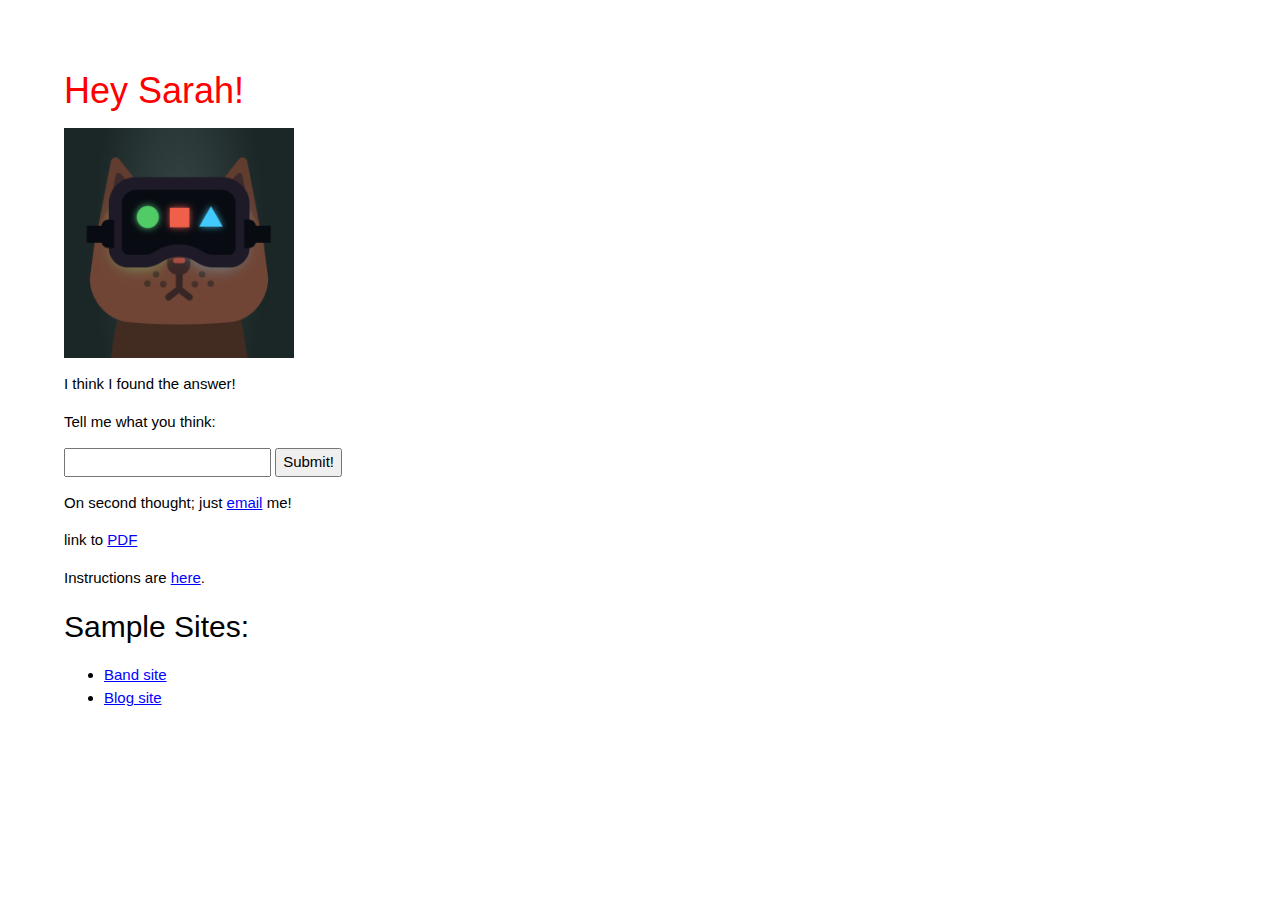
<file: index.html>
<!--

Students will not edit this page.

List buttons for each page in a nice, simple layout.

Some links can link to external resources.

Buttons:
  1. Interview (main page for them to edit)
  2. Sample Pages (band, blog, etc.)
  3. Teacher Resources (pdf, onedrive)
  4. Student Resources (onedrive)

# TODO:
  - back up to GitHub repo
  - github repo with ibelong email / account - sarah to speak with Mel.
    - use GitHub organisation?
  - come up with 3 sample interview questions, ask them to come up with 3 more
  - flesh out instructions in README.md
  - fix up index.html with buttons
  - split into 3 sessions HTML, CSS, JS 
  - Add JS file code
  - Add interview.html simple template for students to record there answers
  - update CS in Schools signup slides for teachers and students
  - video walking through the signup process
  - resource document for after the workshop about how students can continue 
-->

<!DOCTYPE html>
<html>

<head>
	<meta charset="utf-8">
	<meta name="viewport" content="width=device-width">
	<link rel="stylesheet" href="/css/style.css">
	<title>CSIT iBelong 2020</title>
</head>

<body>
	<div class="main-content">
		<script src="/scripts/script.js">
		</script>
		<h1>Hey Sarah!</h1>
		<img width="20%" src="/images/icon.png">
      <p>I think I found the answer!</p>
      <p>Tell me what you think:</p>
      <input id="thoughts" type="textarea"></input>
      <button type="button" onclick="submitThoughts()">Submit!</button>
      <p>On second thought; just <a href="mailto:e94175@rmit.edu.au?Subject=Thoughts%20on%20Repl" target="_top">email</a> me!</p>

      <p>link to <a href="/teacher.pdf">PDF</a></p>

      <p>Instructions are <a href="/README.md">here</a>.</p>

      <h2>Sample Sites:</h2>
      <ul>
        <li><a href="/samples/band.html">Band site</a></li>
        <li><a href="/samples/blog.html">Blog site</a></li>
    </div>
  </body>
</html>
</file>
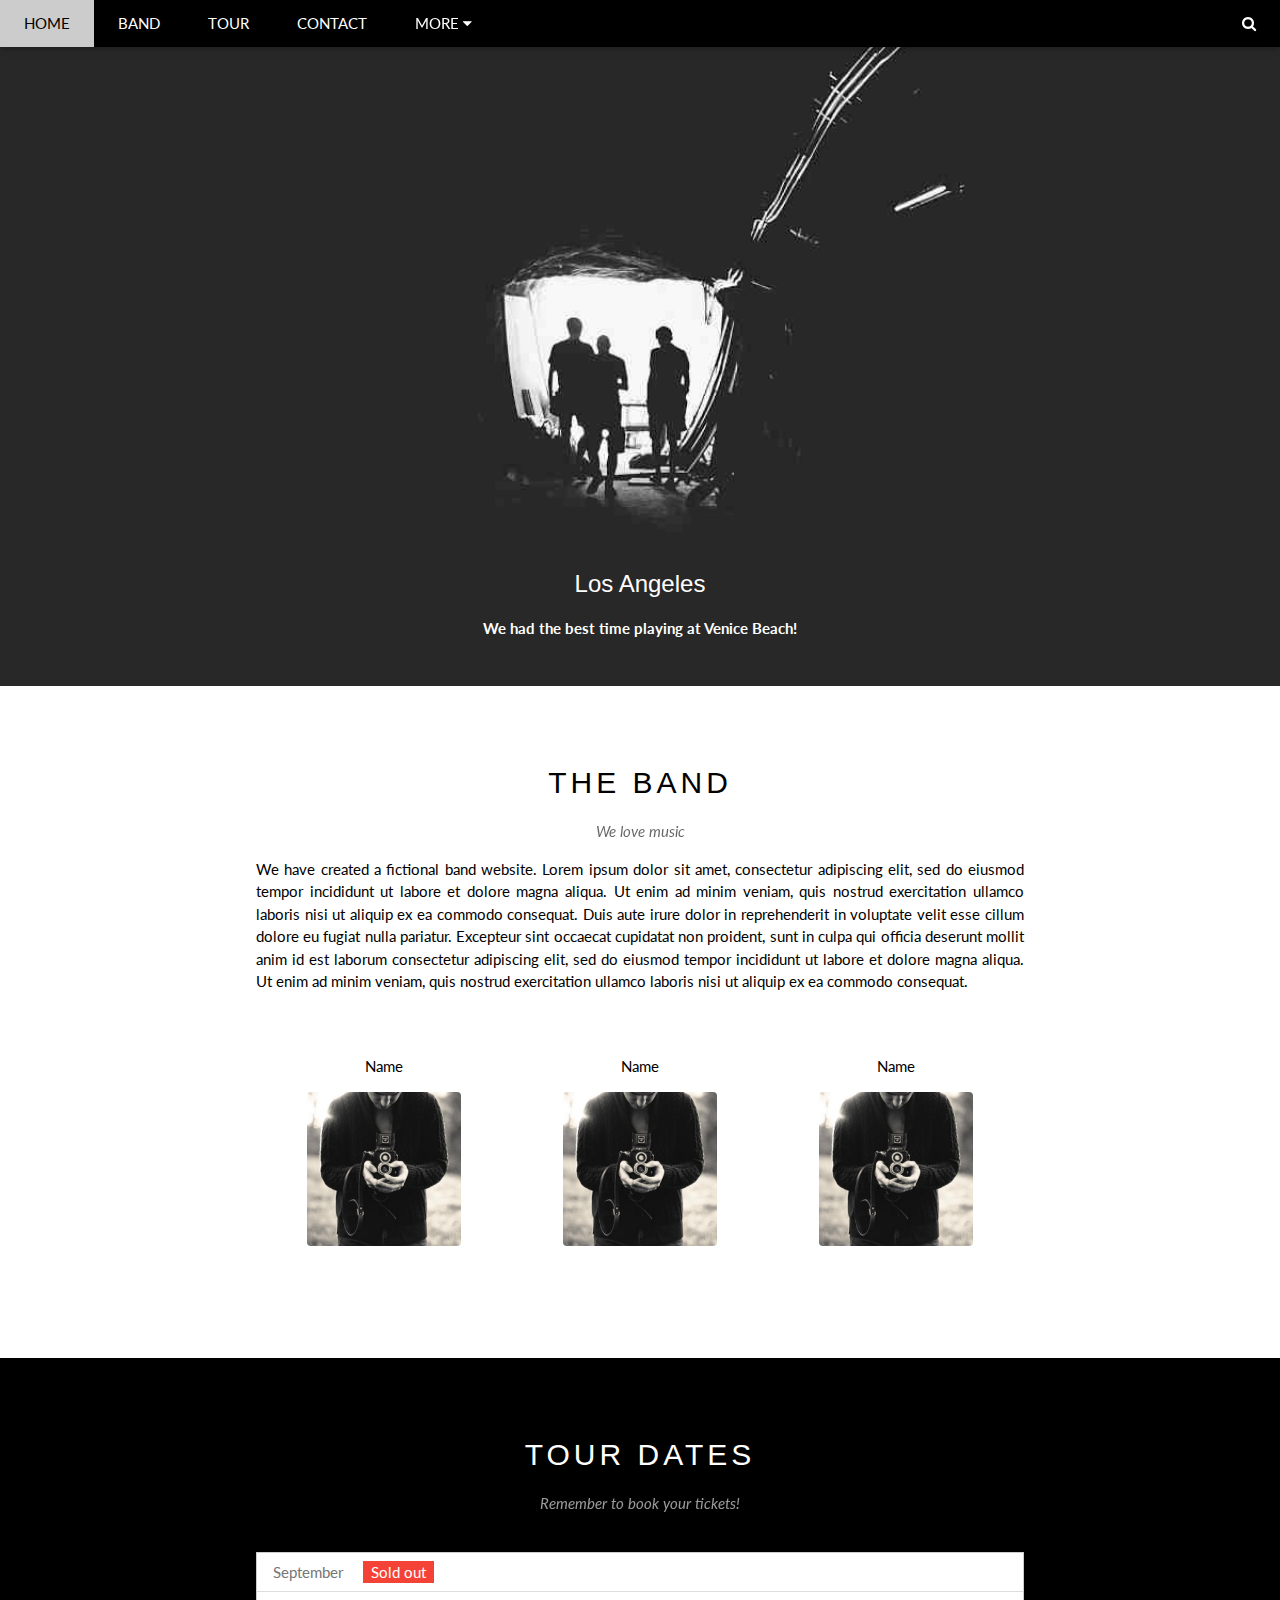
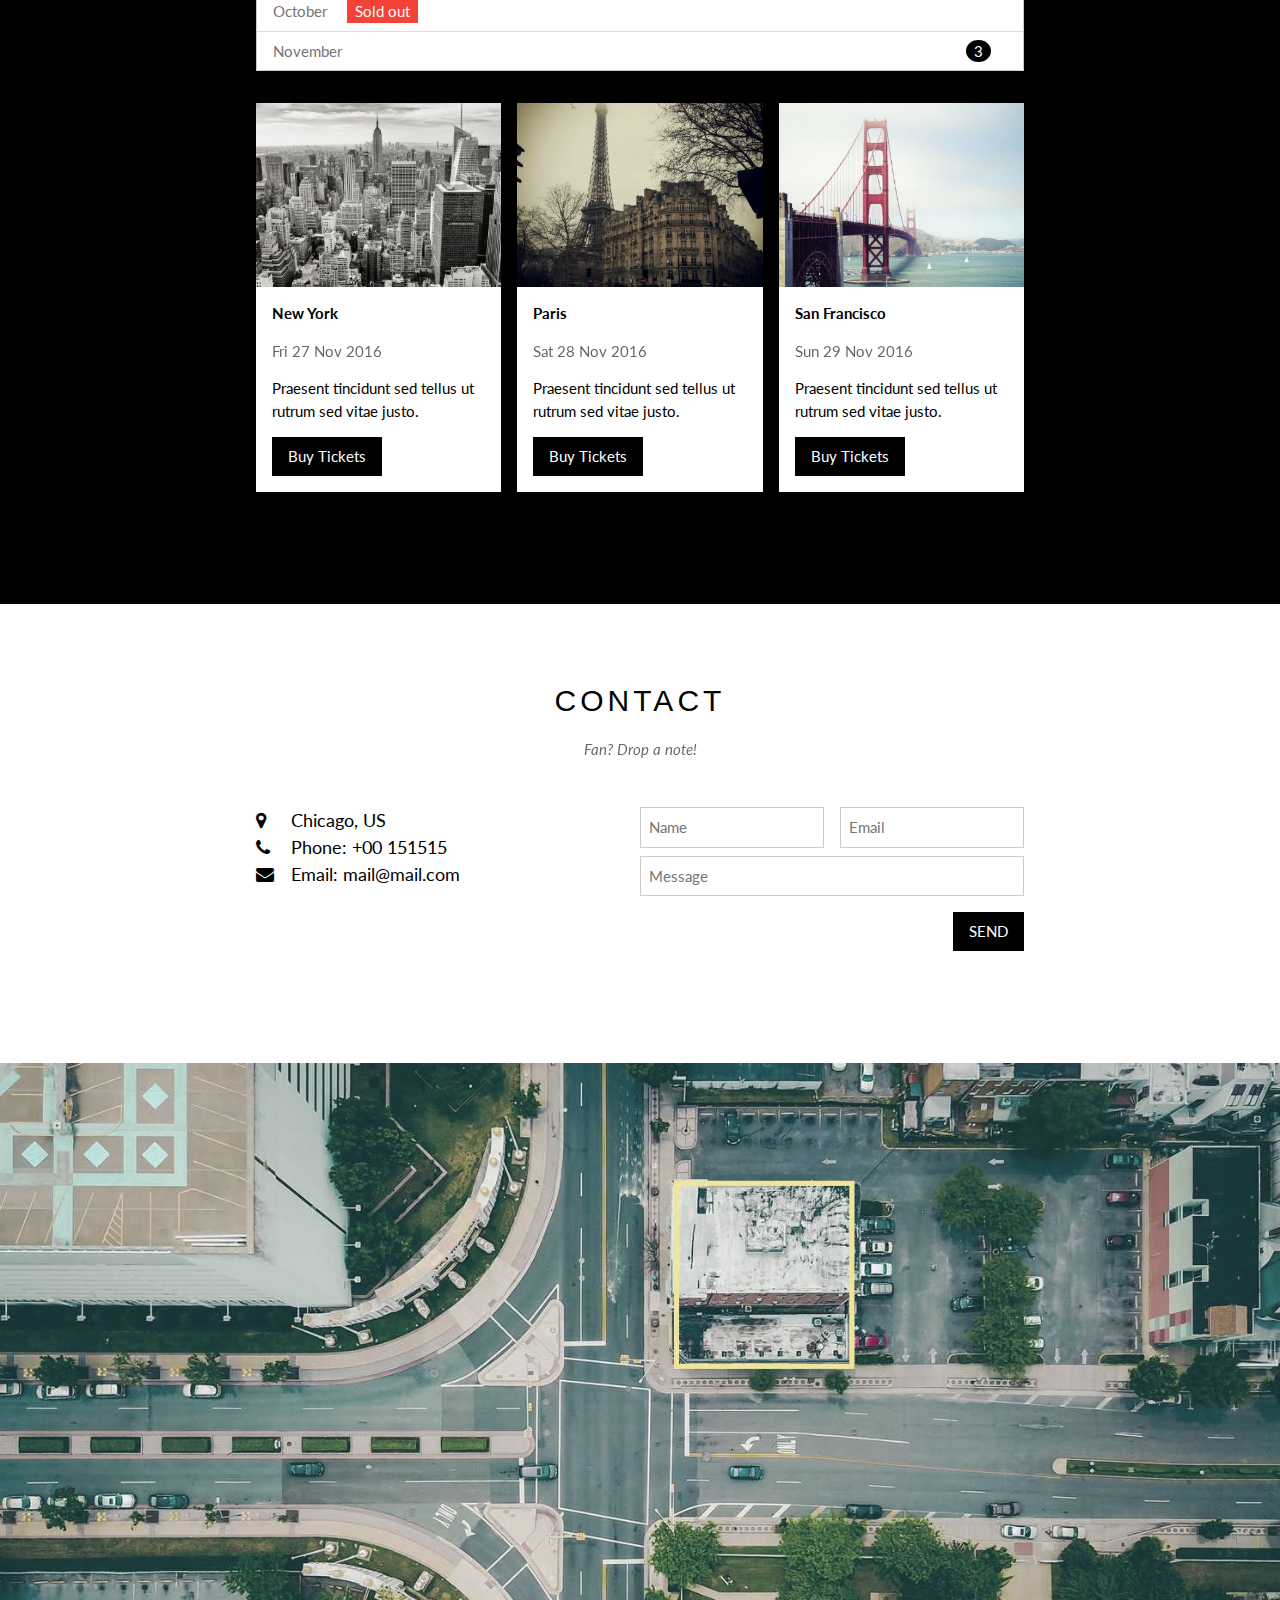
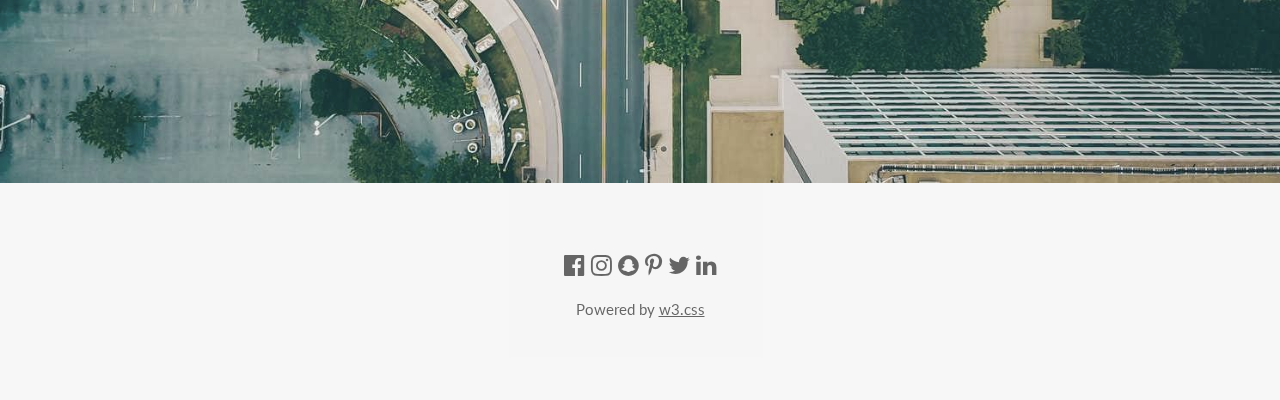
<file: pages/band.html>
<!DOCTYPE html>
<html lang="en">
<title>W3.CSS Template</title>
<meta charset="UTF-8">
<meta name="viewport" content="width=device-width, initial-scale=1">
<link rel="stylesheet" href="/css/style.css">
<link rel="stylesheet" href="https://fonts.googleapis.com/css?family=Lato">
<link rel="stylesheet" href="https://cdnjs.cloudflare.com/ajax/libs/font-awesome/4.7.0/css/font-awesome.min.css">
<style>
body {font-family: "Lato", sans-serif}
.mySlides {display: none}
</style>
<body>

<!-- Navbar -->
<div class="w3-top">
  <div class="w3-bar w3-black w3-card">
    <a class="w3-bar-item w3-button w3-padding-large w3-hide-medium w3-hide-large w3-right" href="javascript:void(0)" onclick="myFunction()" title="Toggle Navigation Menu"><i class="fa fa-bars"></i></a>
    <a href="/index.html" class="w3-bar-item w3-button w3-padding-large">HOME</a>
    <a href="#band" class="w3-bar-item w3-button w3-padding-large w3-hide-small">BAND</a>
    <a href="#tour" class="w3-bar-item w3-button w3-padding-large w3-hide-small">TOUR</a>
    <a href="#contact" class="w3-bar-item w3-button w3-padding-large w3-hide-small">CONTACT</a>
    <div class="w3-dropdown-hover w3-hide-small">
      <button class="w3-padding-large w3-button" title="More">MORE <i class="fa fa-caret-down"></i></button>     
      <div class="w3-dropdown-content w3-bar-block w3-card-4">
        <a href="#" class="w3-bar-item w3-button">Merchandise</a>
        <a href="#" class="w3-bar-item w3-button">Extras</a>
        <a href="#" class="w3-bar-item w3-button">Media</a>
      </div>
    </div>
    <a href="javascript:void(0)" class="w3-padding-large w3-hover-red w3-hide-small w3-right"><i class="fa fa-search"></i></a>
  </div>
</div>

<!-- Navbar on small screens (remove the onclick attribute if you want the navbar to always show on top of the content when clicking on the links) -->
<div id="navDemo" class="w3-bar-block w3-black w3-hide w3-hide-large w3-hide-medium w3-top" style="margin-top:46px">
  <a href="#band" class="w3-bar-item w3-button w3-padding-large" onclick="myFunction()">BAND</a>
  <a href="#tour" class="w3-bar-item w3-button w3-padding-large" onclick="myFunction()">TOUR</a>
  <a href="#contact" class="w3-bar-item w3-button w3-padding-large" onclick="myFunction()">CONTACT</a>
  <a href="#" class="w3-bar-item w3-button w3-padding-large" onclick="myFunction()">MERCH</a>
</div>

<!-- Page content -->
<div class="w3-content" style="max-width:2000px;margin-top:46px">

  <!-- Automatic Slideshow Images -->
  <div class="mySlides w3-display-container w3-center">
    <img src="/images/la.jpg" style="width:100%">
    <div class="w3-display-bottommiddle w3-container w3-text-white w3-padding-32 w3-hide-small">
      <h3>Los Angeles</h3>
      <p><b>We had the best time playing at Venice Beach!</b></p>   
    </div>
  </div>
  <div class="mySlides w3-display-container w3-center">
    <img src="/images/ny.jpg" style="width:100%">
    <div class="w3-display-bottommiddle w3-container w3-text-white w3-padding-32 w3-hide-small">
      <h3>New York</h3>
      <p><b>The atmosphere in New York is lorem ipsum.</b></p>    
    </div>
  </div>
  <div class="mySlides w3-display-container w3-center">
    <img src="/images/chicago.jpg" style="width:100%">
    <div class="w3-display-bottommiddle w3-container w3-text-white w3-padding-32 w3-hide-small">
      <h3>Chicago</h3>
      <p><b>Thank you, Chicago - A night we won't forget.</b></p>    
    </div>
  </div>

  <!-- The Band Section -->
  <div class="w3-container w3-content w3-center w3-padding-64" style="max-width:800px" id="band">
    <h2 class="w3-wide">THE BAND</h2>
    <p class="w3-opacity"><i>We love music</i></p>
    <p class="w3-justify">We have created a fictional band website. Lorem ipsum dolor sit amet, consectetur adipiscing elit, sed do eiusmod tempor incididunt ut labore et dolore magna aliqua. Ut enim ad minim veniam, quis nostrud exercitation ullamco laboris nisi ut aliquip
      ex ea commodo consequat. Duis aute irure dolor in reprehenderit in voluptate velit esse cillum dolore eu fugiat nulla pariatur. Excepteur sint occaecat cupidatat non proident, sunt in culpa qui officia deserunt mollit anim id est laborum consectetur
      adipiscing elit, sed do eiusmod tempor incididunt ut labore et dolore magna aliqua. Ut enim ad minim veniam, quis nostrud exercitation ullamco laboris nisi ut aliquip ex ea commodo consequat.</p>
    <div class="w3-row w3-padding-32">
      <div class="w3-third">
        <p>Name</p>
        <img src="/images/bandmember.jpg" class="w3-round w3-margin-bottom" alt="Random Name" style="width:60%">
      </div>
      <div class="w3-third">
        <p>Name</p>
        <img src="/images/bandmember.jpg" class="w3-round w3-margin-bottom" alt="Random Name" style="width:60%">
      </div>
      <div class="w3-third">
        <p>Name</p>
        <img src="/images/bandmember.jpg" class="w3-round" alt="Random Name" style="width:60%">
      </div>
    </div>
  </div>

  <!-- The Tour Section -->
  <div class="w3-black" id="tour">
    <div class="w3-container w3-content w3-padding-64" style="max-width:800px">
      <h2 class="w3-wide w3-center">TOUR DATES</h2>
      <p class="w3-opacity w3-center"><i>Remember to book your tickets!</i></p><br>

      <ul class="w3-ul w3-border w3-white w3-text-grey">
        <li class="w3-padding">September <span class="w3-tag w3-red w3-margin-left">Sold out</span></li>
        <li class="w3-padding">October <span class="w3-tag w3-red w3-margin-left">Sold out</span></li>
        <li class="w3-padding">November <span class="w3-badge w3-right w3-margin-right">3</span></li>
      </ul>

      <div class="w3-row-padding w3-padding-32" style="margin:0 -16px">
        <div class="w3-third w3-margin-bottom">
          <img src="/images/newyork.jpg" alt="New York" style="width:100%" class="w3-hover-opacity">
          <div class="w3-container w3-white">
            <p><b>New York</b></p>
            <p class="w3-opacity">Fri 27 Nov 2016</p>
            <p>Praesent tincidunt sed tellus ut rutrum sed vitae justo.</p>
            <button class="w3-button w3-black w3-margin-bottom" onclick="document.getElementById('ticketModal').style.display='block'">Buy Tickets</button>
          </div>
        </div>
        <div class="w3-third w3-margin-bottom">
          <img src="/images/paris.jpg" alt="Paris" style="width:100%" class="w3-hover-opacity">
          <div class="w3-container w3-white">
            <p><b>Paris</b></p>
            <p class="w3-opacity">Sat 28 Nov 2016</p>
            <p>Praesent tincidunt sed tellus ut rutrum sed vitae justo.</p>
            <button class="w3-button w3-black w3-margin-bottom" onclick="document.getElementById('ticketModal').style.display='block'">Buy Tickets</button>
          </div>
        </div>
        <div class="w3-third w3-margin-bottom">
          <img src="/images/sanfran.jpg" alt="San Francisco" style="width:100%" class="w3-hover-opacity">
          <div class="w3-container w3-white">
            <p><b>San Francisco</b></p>
            <p class="w3-opacity">Sun 29 Nov 2016</p>
            <p>Praesent tincidunt sed tellus ut rutrum sed vitae justo.</p>
            <button class="w3-button w3-black w3-margin-bottom" onclick="document.getElementById('ticketModal').style.display='block'">Buy Tickets</button>
          </div>
        </div>
      </div>
    </div>
  </div>

  <!-- Ticket Modal -->
  <div id="ticketModal" class="w3-modal">
    <div class="w3-modal-content w3-animate-top w3-card-4">
      <header class="w3-container w3-teal w3-center w3-padding-32"> 
        <span onclick="document.getElementById('ticketModal').style.display='none'" 
       class="w3-button w3-teal w3-xlarge w3-display-topright">×</span>
        <h2 class="w3-wide"><i class="fa fa-suitcase w3-margin-right"></i>Tickets</h2>
      </header>
      <div class="w3-container">
        <p><label><i class="fa fa-shopping-cart"></i> Tickets, $15 per person</label></p>
        <input class="w3-input w3-border" type="text" placeholder="How many?">
        <p><label><i class="fa fa-user"></i> Send To</label></p>
        <input class="w3-input w3-border" type="text" placeholder="Enter email">
        <button class="w3-button w3-block w3-teal w3-padding-16 w3-section w3-right">PAY <i class="fa fa-check"></i></button>
        <button class="w3-button w3-red w3-section" onclick="document.getElementById('ticketModal').style.display='none'">Close <i class="fa fa-remove"></i></button>
        <p class="w3-right">Need <a href="#" class="w3-text-blue">help?</a></p>
      </div>
    </div>
  </div>

  <!-- The Contact Section -->
  <div class="w3-container w3-content w3-padding-64" style="max-width:800px" id="contact">
    <h2 class="w3-wide w3-center">CONTACT</h2>
    <p class="w3-opacity w3-center"><i>Fan? Drop a note!</i></p>
    <div class="w3-row w3-padding-32">
      <div class="w3-col m6 w3-large w3-margin-bottom">
        <i class="fa fa-map-marker" style="width:30px"></i> Chicago, US<br>
        <i class="fa fa-phone" style="width:30px"></i> Phone: +00 151515<br>
        <i class="fa fa-envelope" style="width:30px"> </i> Email: mail@mail.com<br>
      </div>
      <div class="w3-col m6">
        <form action="/action_page.php" target="_blank">
          <div class="w3-row-padding" style="margin:0 -16px 8px -16px">
            <div class="w3-half">
              <input class="w3-input w3-border" type="text" placeholder="Name" required name="Name">
            </div>
            <div class="w3-half">
              <input class="w3-input w3-border" type="text" placeholder="Email" required name="Email">
            </div>
          </div>
          <input class="w3-input w3-border" type="text" placeholder="Message" required name="Message">
          <button class="w3-button w3-black w3-section w3-right" type="submit">SEND</button>
        </form>
      </div>
    </div>
  </div>
  
<!-- End Page Content -->
</div>

<!-- Image of location/map -->
<img src="/images/map.jpg" class="w3-image w3-greyscale-min" style="width:100%">

<!-- Footer -->
<footer class="w3-container w3-padding-64 w3-center w3-opacity w3-light-grey w3-xlarge">
  <i class="fa fa-facebook-official w3-hover-opacity"></i>
  <i class="fa fa-instagram w3-hover-opacity"></i>
  <i class="fa fa-snapchat w3-hover-opacity"></i>
  <i class="fa fa-pinterest-p w3-hover-opacity"></i>
  <i class="fa fa-twitter w3-hover-opacity"></i>
  <i class="fa fa-linkedin w3-hover-opacity"></i>
  <p class="w3-medium">Powered by <a href="https://www.w3schools.com/w3css/default.asp" target="_blank">w3.css</a></p>
</footer>

<script>
// Automatic Slideshow - change image every 4 seconds
var myIndex = 0;
carousel();

function carousel() {
  var i;
  var x = document.getElementsByClassName("mySlides");
  for (i = 0; i < x.length; i++) {
    x[i].style.display = "none";  
  }
  myIndex++;
  if (myIndex > x.length) {myIndex = 1}    
  x[myIndex-1].style.display = "block";  
  setTimeout(carousel, 4000);    
}

// Used to toggle the menu on small screens when clicking on the menu button
function myFunction() {
  var x = document.getElementById("navDemo");
  if (x.className.indexOf("w3-show") == -1) {
    x.className += " w3-show";
  } else { 
    x.className = x.className.replace(" w3-show", "");
  }
}

// When the user clicks anywhere outside of the modal, close it
var modal = document.getElementById('ticketModal');
window.onclick = function(event) {
  if (event.target == modal) {
    modal.style.display = "none";
  }
}
</script>

</body>
</html>
</file>
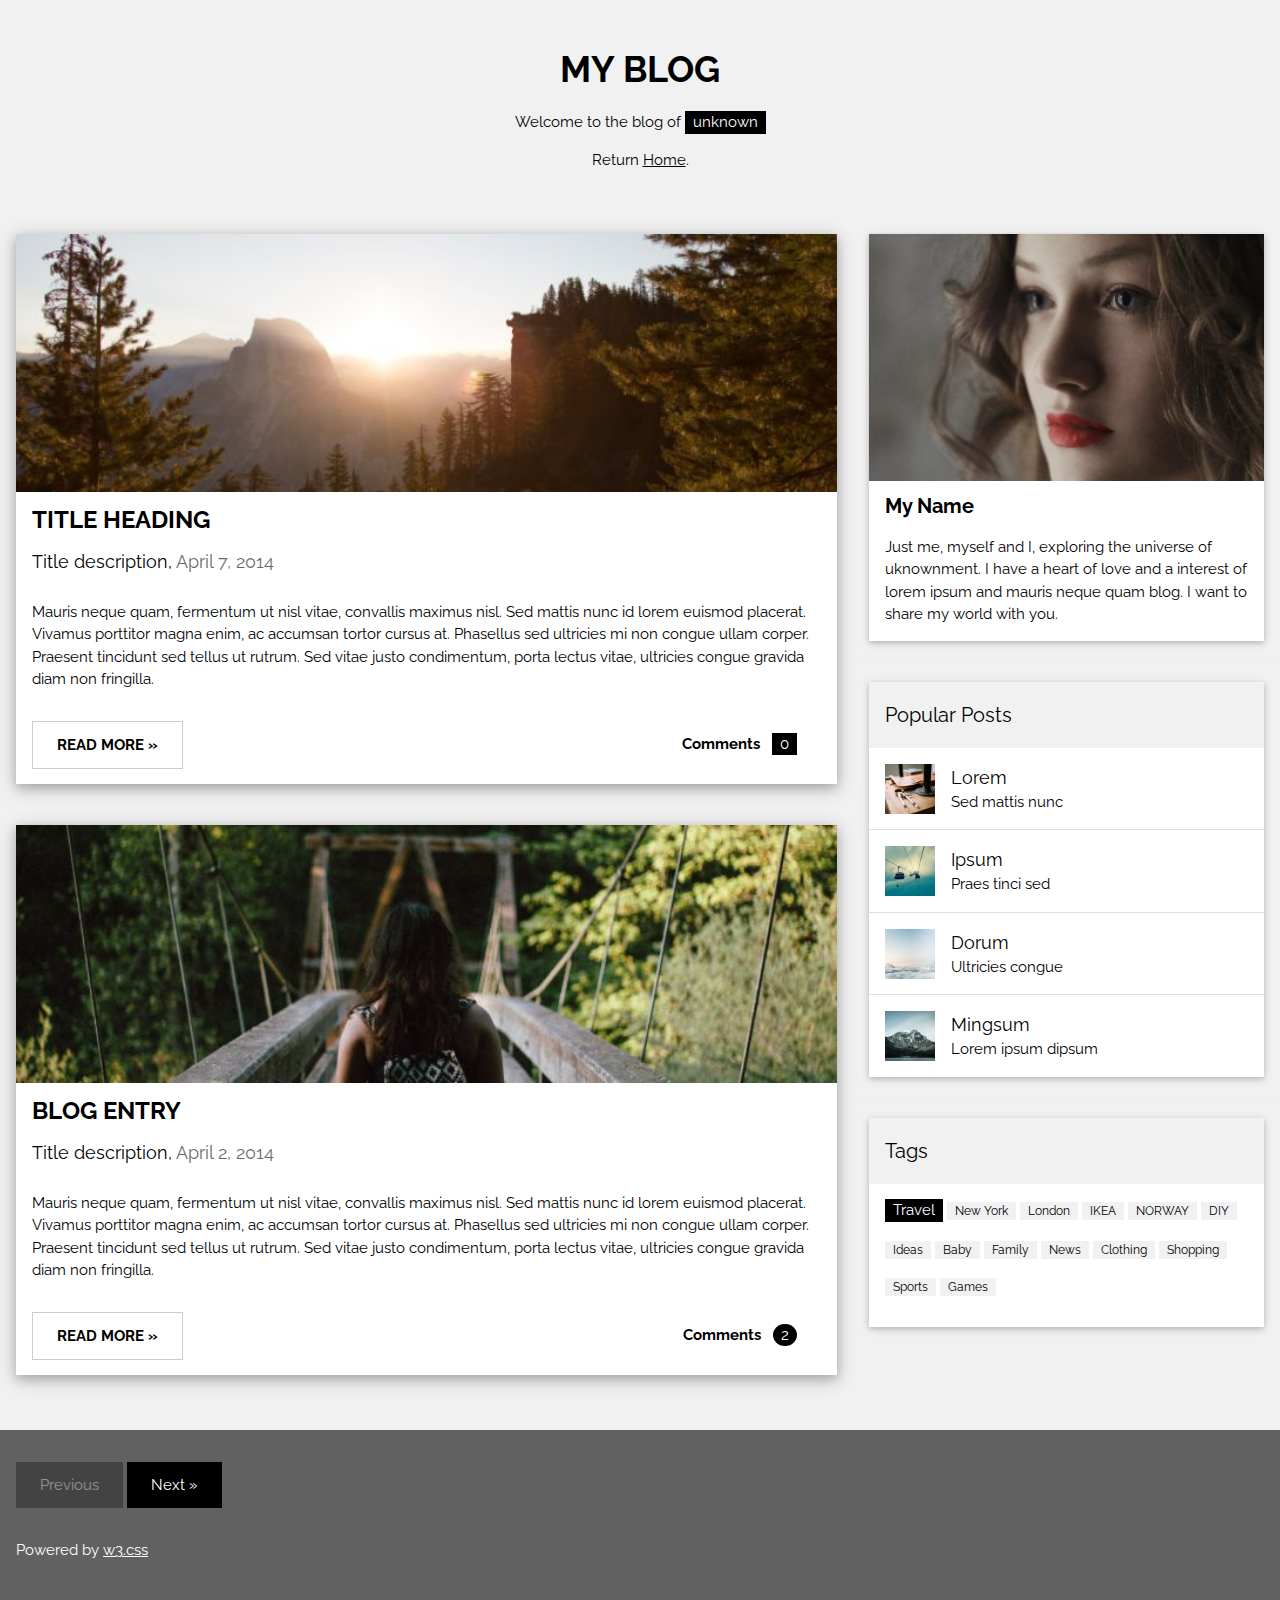
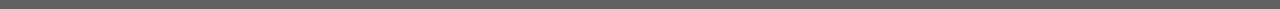
<file: pages/blog.html>
<!DOCTYPE html>
<html>
<title>W3.CSS Template</title>
<meta charset="UTF-8">
<meta name="viewport" content="width=device-width, initial-scale=1">
<link rel="stylesheet" href="/css/style.css">
<link rel="stylesheet" href="https://fonts.googleapis.com/css?family=Raleway">
<style>
body,h1,h2,h3,h4,h5 {font-family: "Raleway", sans-serif}
</style>
<body class="w3-light-grey">

<!-- w3-content defines a container for fixed size centered content, 
and is wrapped around the whole page content, except for the footer in this example -->
<div class="w3-content" style="max-width:1400px">

<!-- Header -->
<header class="w3-container w3-center w3-padding-32"> 
  <h1><b>MY BLOG</b></h1>
  <p>Welcome to the blog of <span class="w3-tag">unknown</span></p>
  <p>Return <a href="/index.html">Home</a>.</p>
</header>

<!-- Grid -->
<div class="w3-row">

<!-- Blog entries -->
<div class="w3-col l8 s12">
  <!-- Blog entry -->
  <div class="w3-card-4 w3-margin w3-white">
    <img src="/images/woods.jpg" alt="Nature" style="width:100%">
    <div class="w3-container">
      <h3><b>TITLE HEADING</b></h3>
      <h5>Title description, <span class="w3-opacity">April 7, 2014</span></h5>
    </div>

    <div class="w3-container">
      <p>Mauris neque quam, fermentum ut nisl vitae, convallis maximus nisl. Sed mattis nunc id lorem euismod placerat. Vivamus porttitor magna enim, ac accumsan tortor cursus at. Phasellus sed ultricies mi non congue ullam corper. Praesent tincidunt sed
        tellus ut rutrum. Sed vitae justo condimentum, porta lectus vitae, ultricies congue gravida diam non fringilla.</p>
      <div class="w3-row">
        <div class="w3-col m8 s12">
          <p><button class="w3-button w3-padding-large w3-white w3-border"><b>READ MORE »</b></button></p>
        </div>
        <div class="w3-col m4 w3-hide-small">
          <p><span class="w3-padding-large w3-right"><b>Comments  </b> <span class="w3-tag">0</span></span></p>
        </div>
      </div>
    </div>
  </div>
  <hr>

  <!-- Blog entry -->
  <div class="w3-card-4 w3-margin w3-white">
  <img src="/images/bridge.jpg" alt="Norway" style="width:100%">
    <div class="w3-container">
      <h3><b>BLOG ENTRY</b></h3>
      <h5>Title description, <span class="w3-opacity">April 2, 2014</span></h5>
    </div>

    <div class="w3-container">
      <p>Mauris neque quam, fermentum ut nisl vitae, convallis maximus nisl. Sed mattis nunc id lorem euismod placerat. Vivamus porttitor magna enim, ac accumsan tortor cursus at. Phasellus sed ultricies mi non congue ullam corper. Praesent tincidunt sed
        tellus ut rutrum. Sed vitae justo condimentum, porta lectus vitae, ultricies congue gravida diam non fringilla.</p>
      <div class="w3-row">
        <div class="w3-col m8 s12">
          <p><button class="w3-button w3-padding-large w3-white w3-border"><b>READ MORE »</b></button></p>
        </div>
        <div class="w3-col m4 w3-hide-small">
          <p><span class="w3-padding-large w3-right"><b>Comments  </b> <span class="w3-badge">2</span></span></p>
        </div>
      </div>
    </div>
  </div>
<!-- END BLOG ENTRIES -->
</div>

<!-- Introduction menu -->
<div class="w3-col l4">
  <!-- About Card -->
  <div class="w3-card w3-margin w3-margin-top">
  <img src="/images/avatar_g.jpg" style="width:100%">
    <div class="w3-container w3-white">
      <h4><b>My Name</b></h4>
      <p>Just me, myself and I, exploring the universe of uknownment. I have a heart of love and a interest of lorem ipsum and mauris neque quam blog. I want to share my world with you.</p>
    </div>
  </div><hr>
  
  <!-- Posts -->
  <div class="w3-card w3-margin">
    <div class="w3-container w3-padding">
      <h4>Popular Posts</h4>
    </div>
    <ul class="w3-ul w3-hoverable w3-white">
      <li class="w3-padding-16">
        <img src="/images/workshop.jpg" alt="Image" class="w3-left w3-margin-right" style="width:50px">
        <span class="w3-large">Lorem</span><br>
        <span>Sed mattis nunc</span>
      </li>
      <li class="w3-padding-16">
        <img src="/images/gondol.jpg" alt="Image" class="w3-left w3-margin-right" style="width:50px">
        <span class="w3-large">Ipsum</span><br>
        <span>Praes tinci sed</span>
      </li> 
      <li class="w3-padding-16">
        <img src="/images/skies.jpg" alt="Image" class="w3-left w3-margin-right" style="width:50px">
        <span class="w3-large">Dorum</span><br>
        <span>Ultricies congue</span>
      </li>   
      <li class="w3-padding-16 w3-hide-medium w3-hide-small">
        <img src="/images/rock.jpg" alt="Image" class="w3-left w3-margin-right" style="width:50px">
        <span class="w3-large">Mingsum</span><br>
        <span>Lorem ipsum dipsum</span>
      </li>  
    </ul>
  </div>
  <hr> 
 
  <!-- Labels / tags -->
  <div class="w3-card w3-margin">
    <div class="w3-container w3-padding">
      <h4>Tags</h4>
    </div>
    <div class="w3-container w3-white">
    <p><span class="w3-tag w3-black w3-margin-bottom">Travel</span> <span class="w3-tag w3-light-grey w3-small w3-margin-bottom">New York</span> <span class="w3-tag w3-light-grey w3-small w3-margin-bottom">London</span>
      <span class="w3-tag w3-light-grey w3-small w3-margin-bottom">IKEA</span> <span class="w3-tag w3-light-grey w3-small w3-margin-bottom">NORWAY</span> <span class="w3-tag w3-light-grey w3-small w3-margin-bottom">DIY</span>
      <span class="w3-tag w3-light-grey w3-small w3-margin-bottom">Ideas</span> <span class="w3-tag w3-light-grey w3-small w3-margin-bottom">Baby</span> <span class="w3-tag w3-light-grey w3-small w3-margin-bottom">Family</span>
      <span class="w3-tag w3-light-grey w3-small w3-margin-bottom">News</span> <span class="w3-tag w3-light-grey w3-small w3-margin-bottom">Clothing</span> <span class="w3-tag w3-light-grey w3-small w3-margin-bottom">Shopping</span>
      <span class="w3-tag w3-light-grey w3-small w3-margin-bottom">Sports</span> <span class="w3-tag w3-light-grey w3-small w3-margin-bottom">Games</span>
    </p>
    </div>
  </div>
  
<!-- END Introduction Menu -->
</div>

<!-- END GRID -->
</div><br>

<!-- END w3-content -->
</div>

<!-- Footer -->
<footer class="w3-container w3-dark-grey w3-padding-32 w3-margin-top">
  <button class="w3-button w3-black w3-disabled w3-padding-large w3-margin-bottom">Previous</button>
  <button class="w3-button w3-black w3-padding-large w3-margin-bottom">Next »</button>
  <p>Powered by <a href="https://www.w3schools.com/w3css/default.asp" target="_blank">w3.css</a></p>
</footer>

</body>
</html>
</file>
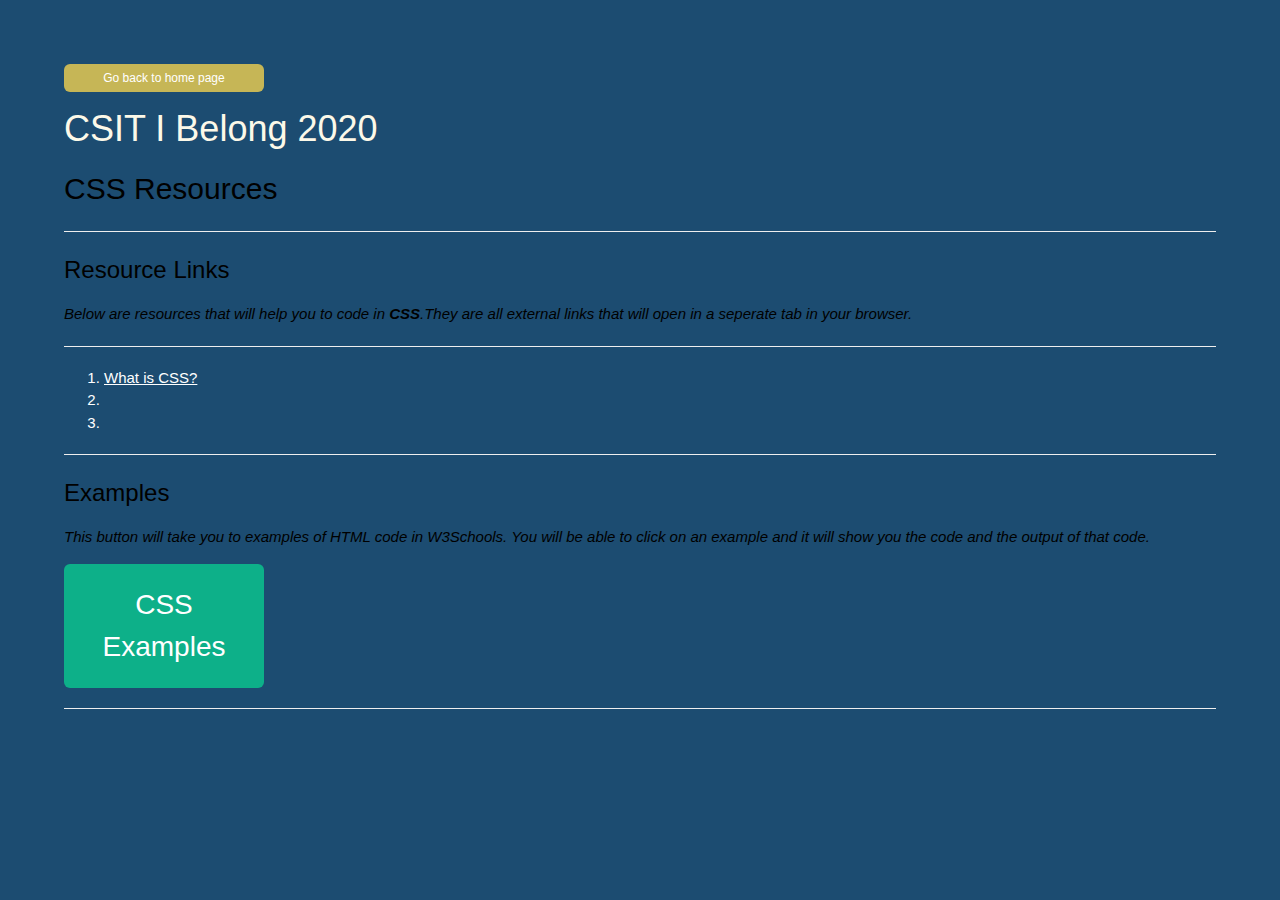
<file: pages/resources/css.html>
<!-- 
	
	INFORMATION ABOUT THIS PAGE:

	This page has links for you to click on for further help on CSS coding.

	You can:

		* Click the links to open each resource
		* Read the code on this page

	You cannot:

		* Edit the code on this page

-->

<!DOCTYPE html>
<html>

	<head>
		<meta charset="utf-8">
		<meta name="viewport" content="width=device-width">
		<link rel="stylesheet" href="/css/index.css">
		<title>CSIT I Belong 2020</title>
	</head>

	<body>
		<div class="main-content">
		
			<!-- import of JS script -->
			<script src="/scripts/script.js"></script>

			<input class="back-button" type="button" value="Go back to home page" onclick="history.back()">

			<!-- Page Heading -->
			<h1>CSIT I Belong 2020</h1>

			<!-- Blurb about page -->
			<h2>CSS Resources</h2>

			<!-- creates a horizontal line on webpage -->
			<hr>

			<h3>Resource Links</h3>

			<p><i>Below are resources that will help you to code in <b>CSS</b>.They are all external links that will open in a seperate tab in your browser. </i></p>

			<!-- creates a horizontal line on webpage -->
			<hr class="hr-color">

			<ol class="font-color">
				<li><a href="https://www.w3schools.com/css/css_intro.asp" target="_blank">What is CSS?</a></li>
				<li></li>
				<li></li>
			</ol>

			<!-- creates a horizontal line on webpage -->
			<hr>

			<h3>Examples</h3>

			<p><i>This button will take you to examples of HTML code in W3Schools. You will be able to click on an example and it will show you the code and the output of that code.</i></p>

			<!-- Button to go to CSS examples on W3Schools -->
			<button class="button-resources" onclick="location.href='https://www.w3schools.com/css/css_examples.asp'" target="_blank" >CSS Examples</button>

			<!-- creates a horizontal line on webpage -->
			<hr class="hr-color">
			
		</div>
	</body>
</html>
</file>
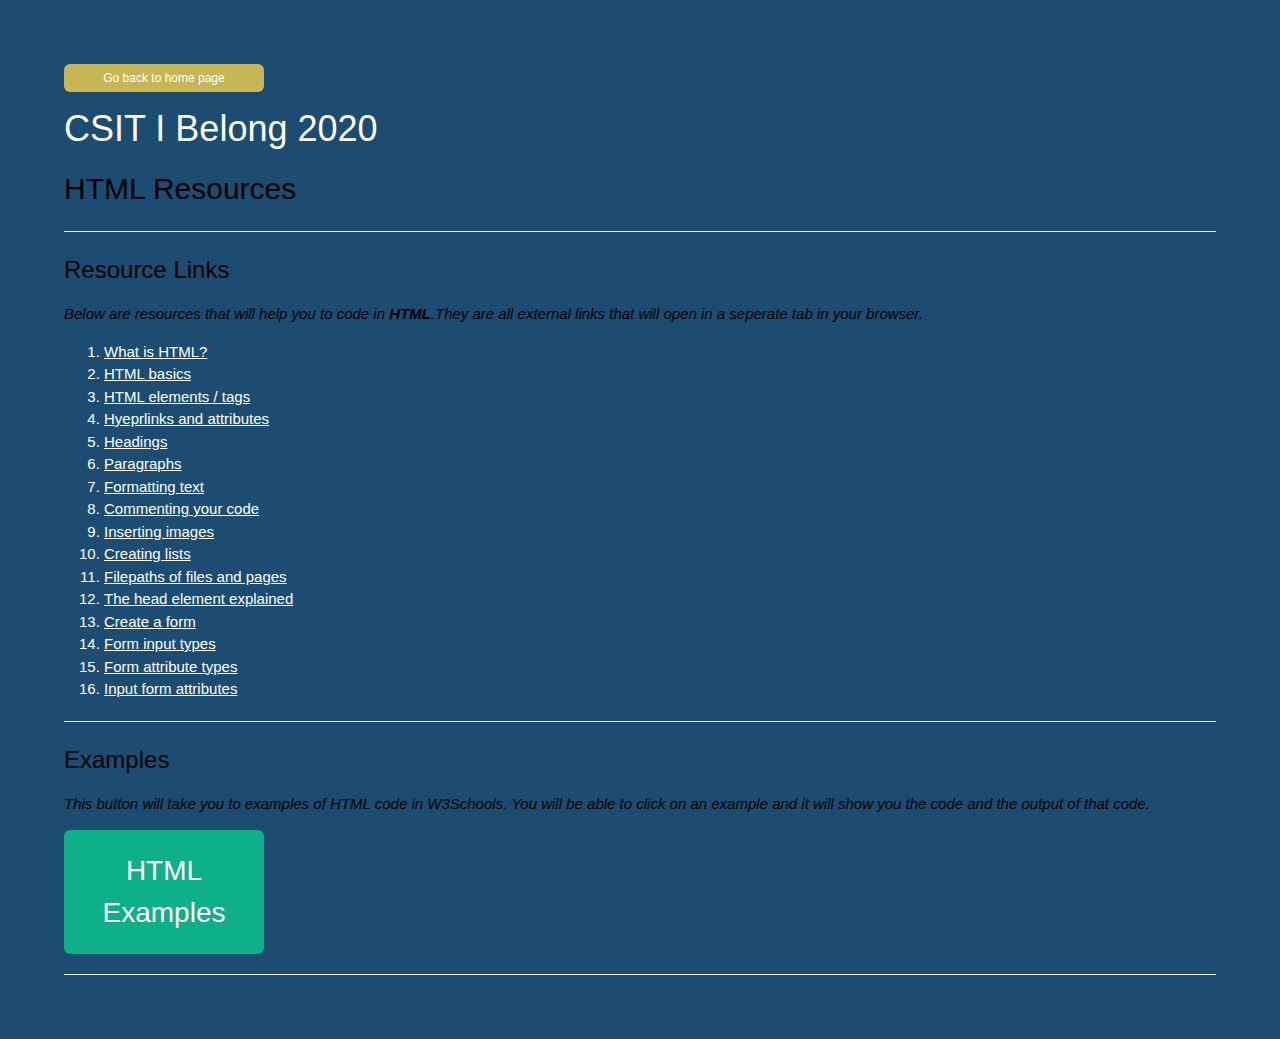
<file: pages/resources/html.html>
<!-- 
	
	INFORMATION ABOUT THIS PAGE:

	This page has links for you to click on for further help on HTML coding.

	You can:

		* Click the links to open each resource
		* Read the code on this page

	You cannot:

		* Edit the code on this page

-->

<!DOCTYPE html>
<html>

	<head>
		<meta charset="utf-8">
		<meta name="viewport" content="width=device-width">
		<link rel="stylesheet" href="/css/index.css">
		<title>CSIT I Belong 2020</title>
	</head>

	<body>
		<div class="main-content">
	
		<!-- import of JS script -->
		<script src="/scripts/script.js"></script>

		<input class="back-button" type="button" value="Go back to home page" onclick="history.back()">

		<!-- Page Heading -->
		<h1>CSIT I Belong 2020</h1>

		<!-- Blurb about page -->
		<h2>HTML Resources</h2>

		<!-- creates a horizontal line on webpage -->
  		<hr>

		<h3>Resource Links</h3>

		<p><i>Below are resources that will help you to code in <b>HTML</b>.They are all external links that will open in a seperate tab in your browser. </i></p>

		<!-- Links to resources for HTML -->
		<ol class="font-color">
			<li><a href="https://www.w3schools.com/html/html_intro.asp" target="_blank" >What is HTML?</a></li>
			<li><a href="https://www.w3schools.com/html/html_basic.asp" target="_blank" >HTML basics</a></li>
			<li><a href="https://www.w3schools.com/html/html_elements.asp" target="_blank" >HTML elements / tags</a></li>
			<li><a href="https://www.w3schools.com/html/html_attributes.asp" target="_blank" >Hyeprlinks and attributes</a></li>
			<li><a href="https://www.w3schools.com/html/html_headings.asp" target="_blank" >Headings</a></li>
			<li><a href="https://www.w3schools.com/html/html_paragraphs.asp" target="_blank" >Paragraphs</a></li>
			<li><a href="https://www.w3schools.com/html/html_formatting.asp" target="_blank" >Formatting text</a></li>
			<li><a href="https://www.w3schools.com/html/html_comments.asp" target="_blank" >Commenting your code</a></li>
			<li><a href="https://www.w3schools.com/html/html_images.asp" target="_blank" >Inserting images</a></li>
			<li><a href="https://www.w3schools.com/html/html_lists.asp" target="_blank" >Creating lists</a></li>
			<li><a href="https://www.w3schools.com/html/html_filepaths.asp" target="_blank" >Filepaths of files and pages</a></li>
			<li><a href="https://www.w3schools.com/html/html_head.asp" target="_blank" >The head element explained</a></li>
			<li><a href="https://www.w3schools.com/html/html_forms.asp" target="_blank" >Create a form</a></li>
			<li><a href="https://www.w3schools.com/html/html_form_input_types.asp" target="_blank" >Form input types</a></li>
			<li><a href="https://www.w3schools.com/html/html_form_attributes.asp" target="_blank" >Form attribute types</a></li>
			<li><a href="https://www.w3schools.com/html/html_form_attributes_form.asp" target="_blank" >Input form attributes</a></li>
		</ol>

		<!-- creates a horizontal line on webpage -->
  		<hr class="hr-color">

		<h3>Examples</h3>

		<p><i>This button will take you to examples of HTML code in W3Schools. You will be able to click on an example and it will show you the code and the output of that code.</i></p>

		<!-- Button to go to HTML examples on W3Schools -->
		<button class="button-resources" onclick="location.href='https://www.w3schools.com/html/html_examples.asp'" >HTML Examples</button>

		<!-- creates a horizontal line on webpage -->
  		<hr class="hr-color">
	</body>
</html>
</file>
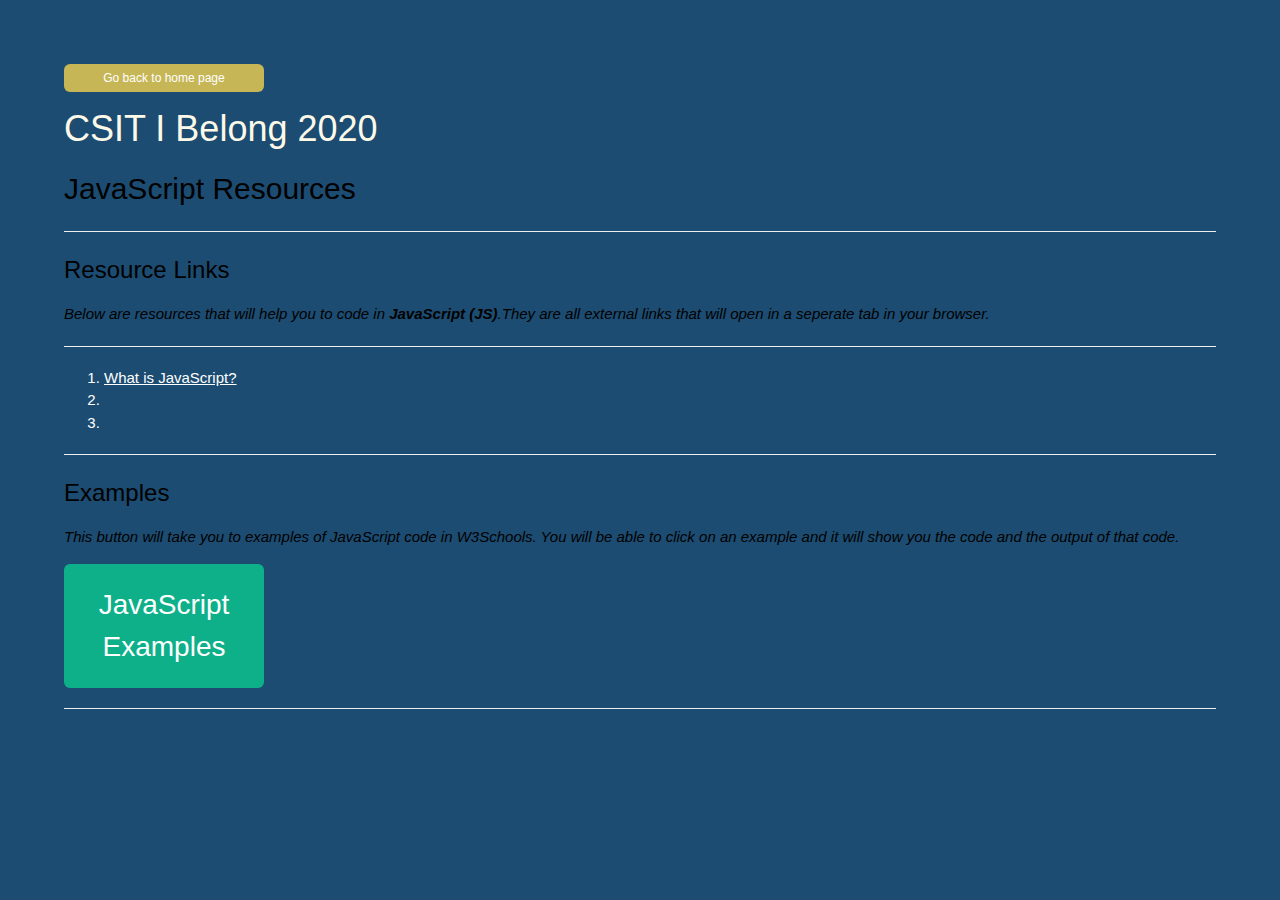
<file: pages/resources/js.html>
<!-- 
	
	INFORMATION ABOUT THIS PAGE:

	This page has links for you to click on for further help on JS coding.
	
	You can:

		* Click the links to open each resource
		* Read the code on this page

	You cannot:

		* Edit the code on this page

-->

<!DOCTYPE html>
<html>

	<head>
		<meta charset="utf-8">
		<meta name="viewport" content="width=device-width">
		<link rel="stylesheet" href="/css/index.css">
		<title>CSIT I Belong 2020</title>
	</head>

	<body>
		<div class="main-content">
	
		<!-- import of JS script -->
		<script src="/scripts/script.js"></script>

		<input class="back-button" type="button" value="Go back to home page" onclick="history.back()">

		<!-- Page Heading -->
		<h1>CSIT I Belong 2020</h1>

		<!-- Blurb about page -->
		<h2>JavaScript Resources</h2>

		<!-- creates a horizontal line on webpage -->
  		<hr>

		<h3>Resource Links</h3>

		<p><i>Below are resources that will help you to code in <b>JavaScript (JS)</b>.They are all external links that will open in a seperate tab in your browser. </i></p>

		<!-- creates a horizontal line on webpage -->
  		<hr class="hr-color">

		<ol class="font-color">
			<li><a href="https://www.w3schools.com/js/js_intro.asp" target="_blank" >What is JavaScript?</a></li>
			<li><a href=""></a></li>
			<li><a href=""></a></li>
		</ol>

		<!-- creates a horizontal line on webpage -->
  		<hr>

		<h3>Examples</h3>

		<p><i>This button will take you to examples of JavaScript code in W3Schools. You will be able to click on an example and it will show you the code and the output of that code.</i></p>

		<!-- Button to go to CSS examples on W3Schools -->
		<button class="button-resources" onclick="location.href='https://www.w3schools.com/js/js_examples.asp'" target="_blank" >JavaScript Examples</button>

		<!-- creates a horizontal line on webpage -->
  		<hr class="hr-color">
	</body>
</html>
</file>
<file: css/index.css>
/* 
	
	INFORMATION ABOUT THIS PAGE:

	This page is the CSS for the index.html page.

	You can:

		* Read the code on this page

	You cannot:

		* Edit the code on this page

*/

/* Imports CSS from W3Schools to help with page structure */
@import "/css/w3.css";

/* Sets background colour */
body {
	background-color: #1C4C71;
}

/* Sets heading 1 colour */
.main-content h1 {
  	color: #FCF9E9;
}

/* Sets margin percent */
.main-content {
  	margin: 5%
}

/* The Interview button CSS */
.button-interview {
	position: relative;
	background-color: #CC8E4C;
	border: none;
	font-size: 28px;
	color: #FFFFFF;
	padding: 20px;
	width: 200px;
	border-radius: 6px;
	text-align: center;
	transition-duration: 0.4s;
	text-decoration: none;
	overflow: hidden;
	cursor: pointer;
}

/* Resources button CSS */
.button-resources {
	position: relative;
	background-color: #0DB089;
	border: none;
	font-size: 28px;
	color: #FFFFFF;
	padding: 20px;
	width: 200px;
	border-radius: 6px;
	text-align: center;
	transition-duration: 0.4s;
	text-decoration: none;
	overflow: hidden;
	cursor: pointer;
}

/* Back button CSS */
.back-button {
	position: relative;
	background-color: #C6B656;
	border: none;
	font-size: 12px;
	color: #FFFFFF;
	padding: 5px;
	width: 200px;
	border-radius: 6px;
	text-align: center;
	transition-duration: 0.4s;
	text-decoration: none;
	overflow: hidden;
	cursor: pointer;
}

/* Font colour */
.font-color {
	color: #FFFFFF;
}

/* Horizontal line colour */
.hr-color {
	background-color: #C6B656;
}
</file>
<file: css/style.css>
/* Don't delete this unless you want to build your own CSS! */
@import "/css/w3.css";

.main-content h1 {
  color:red
}

.main-content a {
  color: blue
}

.main-content {
  margin: 5%
}
</file>
